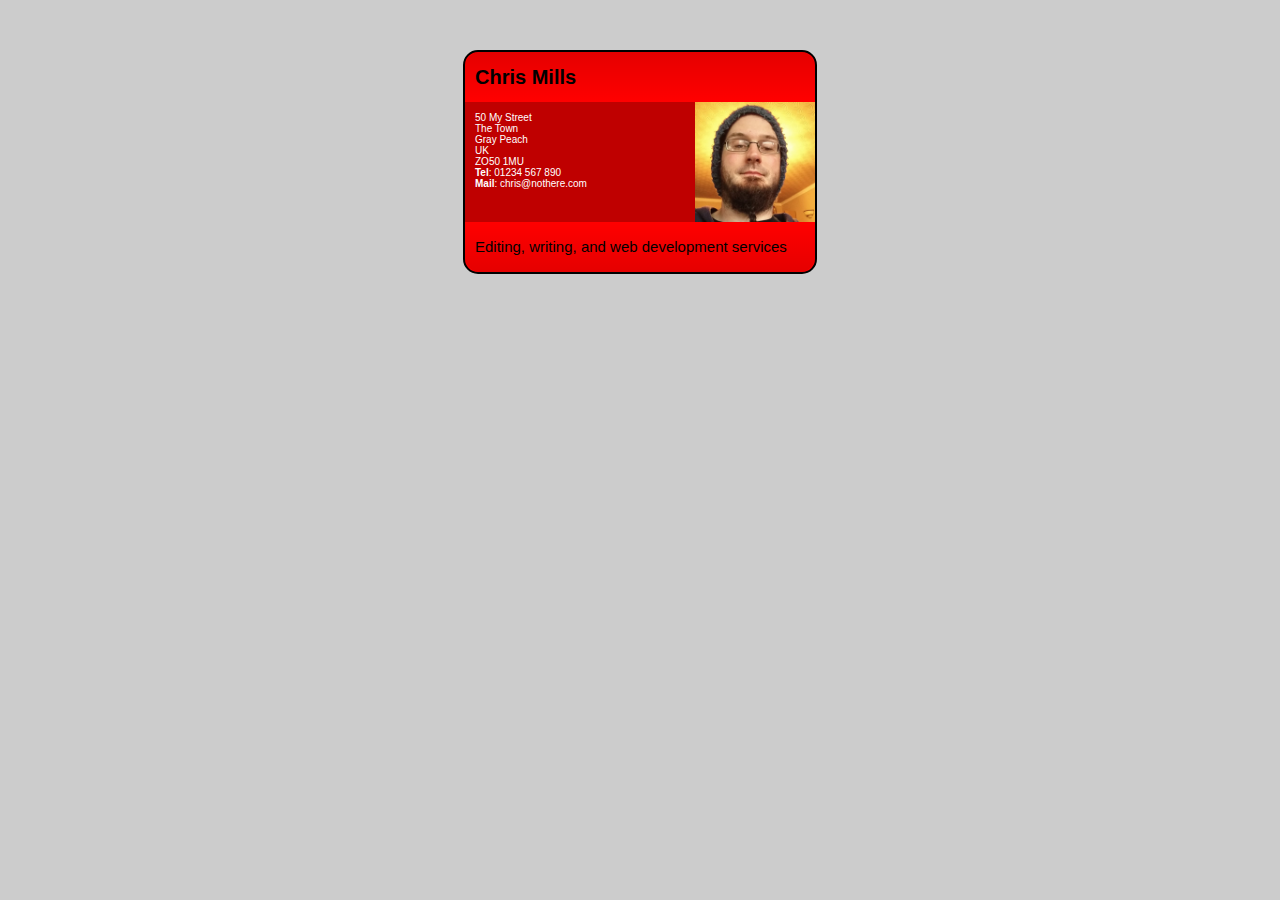
<file: CSS-ex1-business-card/index.html>
<!DOCTYPE html>
<html>
  <head>
    <meta charset="utf-8">
    <title>Fundamental CSS comprehension</title>
    <link rel="stylesheet" type="text/css" href="style.css">
  </head>
  <body>

  <section class="card">
    <header>
      <h2>Chris Mills</h2>
    </header>
    <article>
      <img src="chris.jpg" alt="A picture of Chris - a man with glasses, a beard, and a silly wooly hat">
      <p>50 My Street</br>
         The Town<br>
         Gray Peach<br>
         UK<br>
         ZO50 1MU<br>
        <strong>Tel</strong>: 01234 567 890<br>
        <strong>Mail</strong>: chris@nothere.com</p>
    </article>
    <footer>
      <p>Editing, writing, and web development services</p>
    </footer>
  </section>

  </body>
</html>
</file>
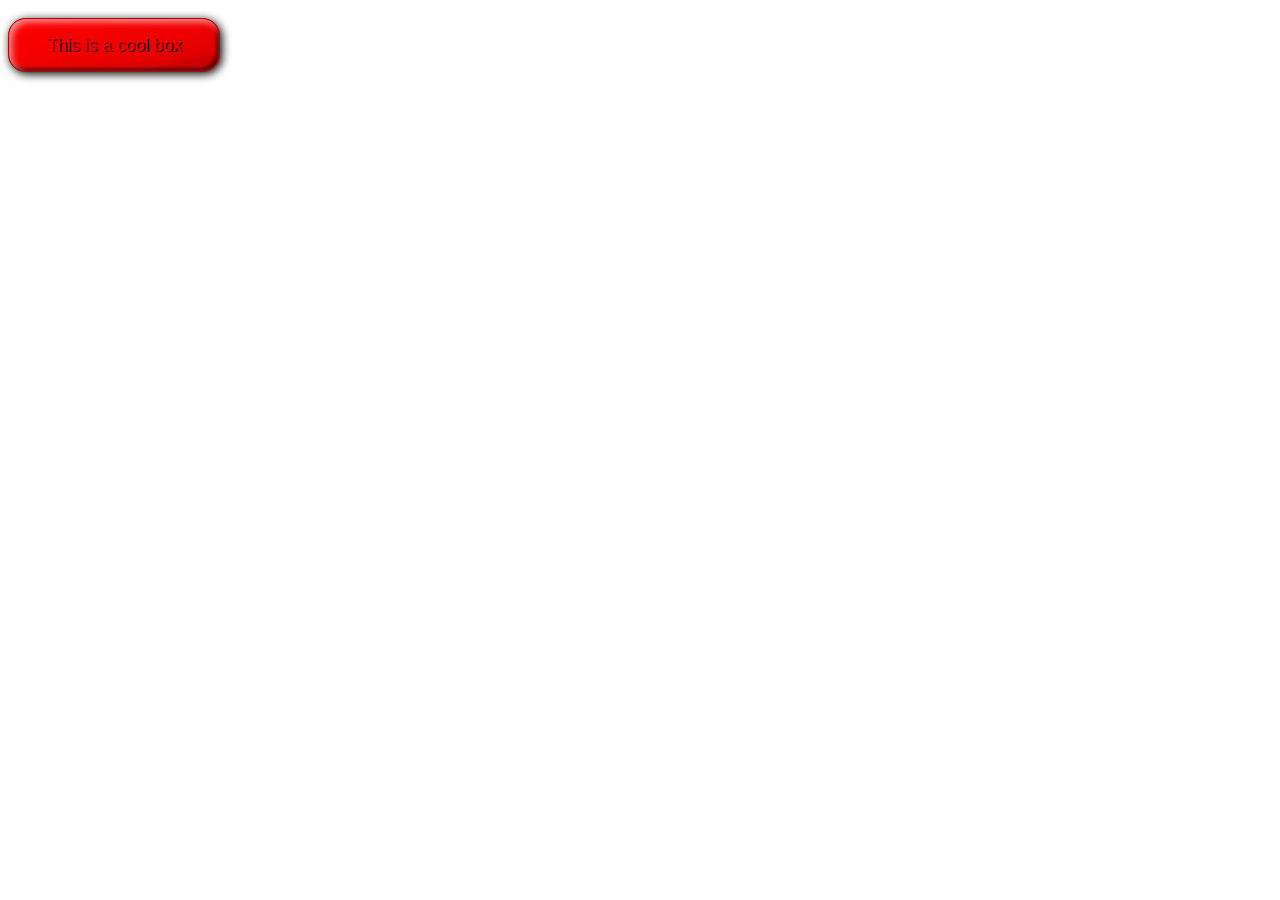
<file: CSS-ex2-button/index.html>
<!DOCTYPE html>
<html>
  <head>
    <meta charset="utf-8">
    <title>Cool box</title>
    <link rel="stylesheet" type="text/css" href="style.css">
  </head>
  <body>
      <p>This is a cool box</p>
  </body>
</html>
</file>
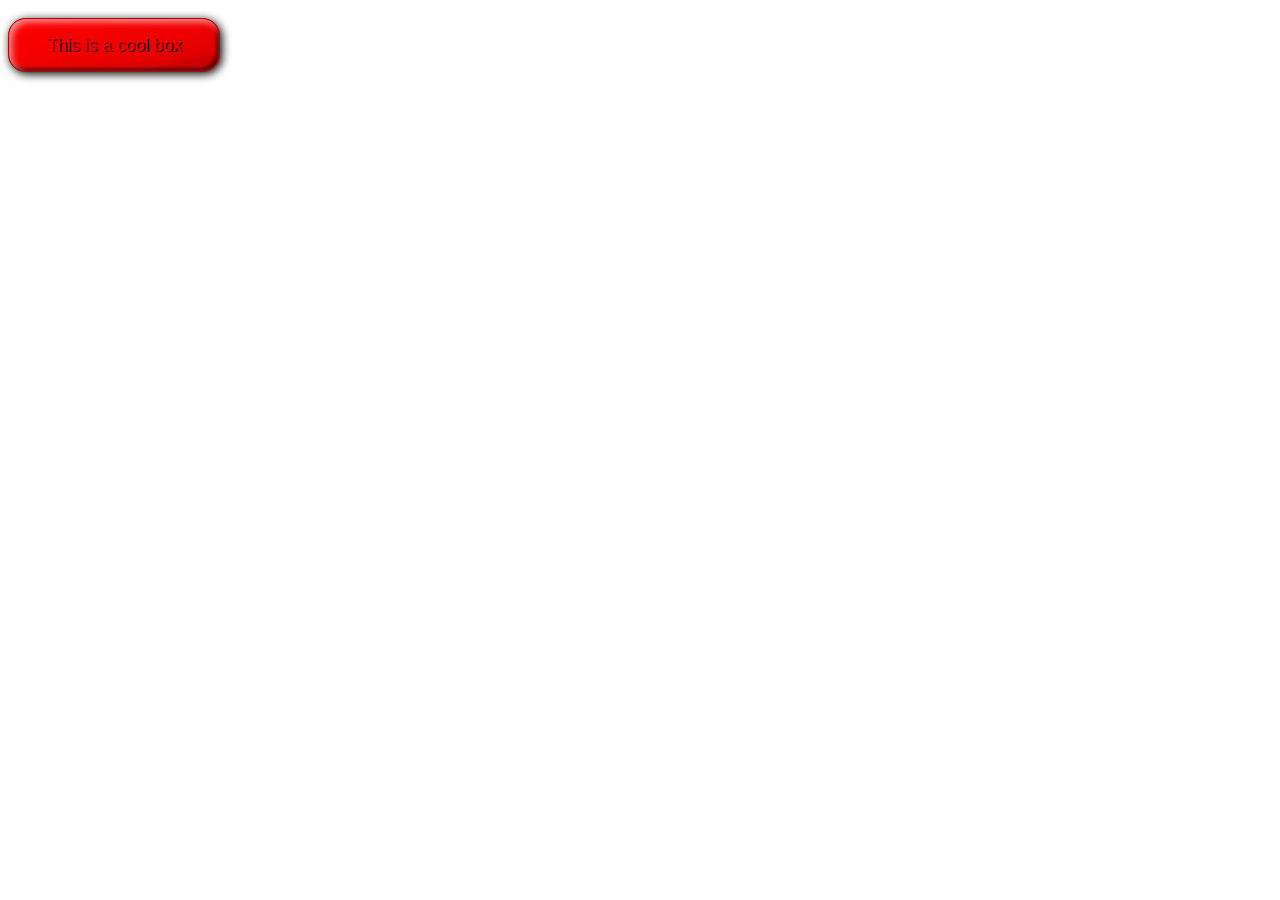
<file: css-ex2-cool-box/index.html>
<!DOCTYPE html>
<html>
  <head>
    <meta charset="utf-8">
    <title>Cool box</title>
    <link rel="stylesheet" type="text/css" href="style.css">
  </head>
  <body>
      <p>This is a cool box</p>
  </body>
</html>
</file>
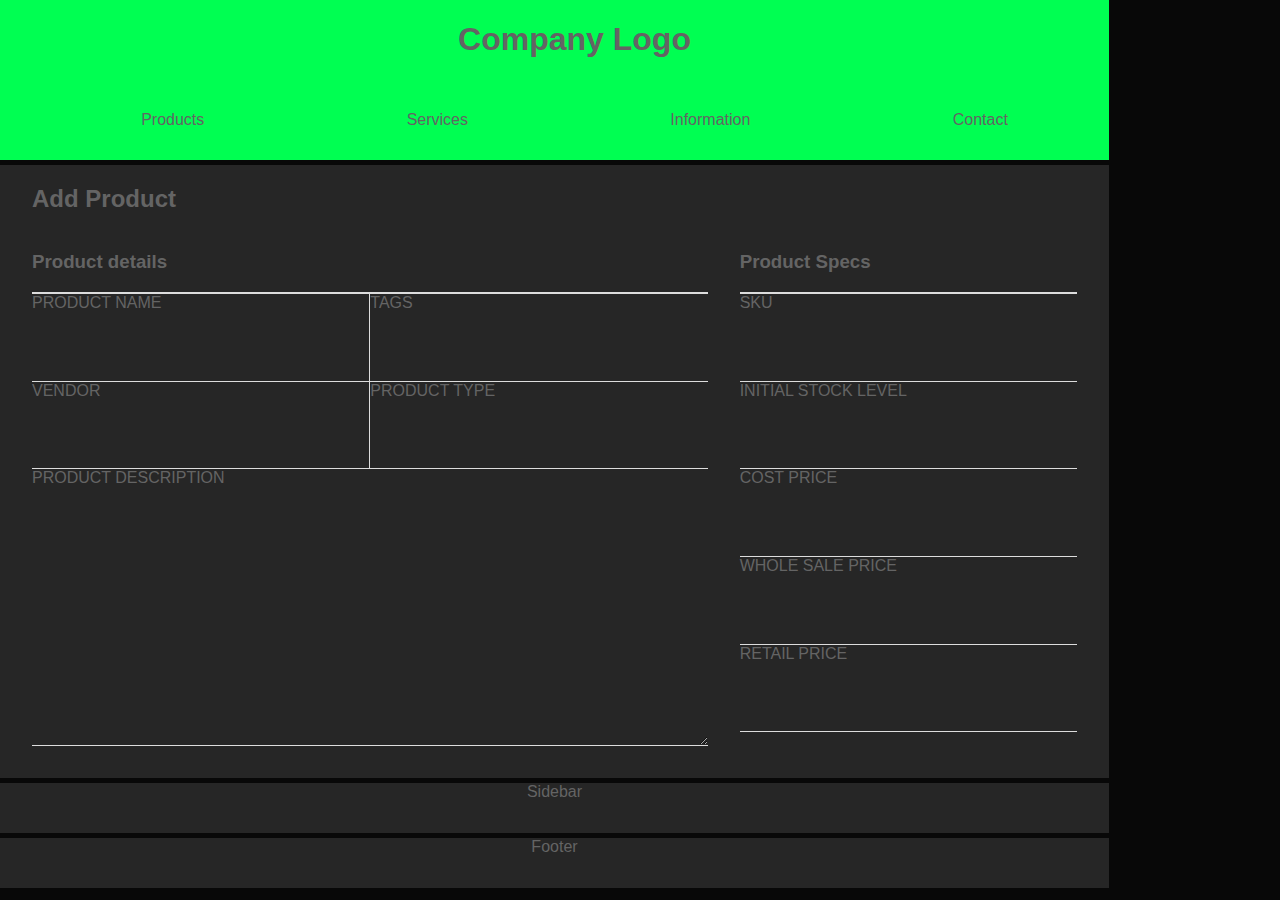
<file: CSS-ex3-layout-exercise/index.html>
<!doctype html>
<html>
    <head>
        <meta charset="utf-8">
        <title>CSS Layout exercise</title>
        <link rel="stylesheet" type="text/css" href="style.css">
    </head>
    <body class="grid">

        <header>
            
            <ul class="headerbox">
                <h1>Company Logo</h1>
                <li>Products</li>
                <li>Services</li>
                <li>Information</li>
                <li>Contact</li>
            </ul>
        </header>

        <section>
            <h2>Add Product</h2>
            <div class="sectioncontent">
                <div class="details-left">
                    <h3>Product details</h3>
                    <div id="topborder">
                        <div class="twoboxes">
                            <div class="detailfield">
                                <label>PRODUCT NAME</label>
                                <input type="textarea">
                            </div>
                            <div class="detailfield" id="leftborder">
                                <label>TAGS</label>
                                <input type="textarea">
                            </div>
                        </div>
                        <div class="twoboxes">
                            <div class="detailfield">
                                <label>VENDOR</label>
                                <input type="textarea">
                            </div>
                            <div class="detailfield" id="leftborder">
                                <label>PRODUCT TYPE</label>
                                <input type="textarea">
                            </div>
                        </div>
                        <div class="detailfield">
                            <label>PRODUCT DESCRIPTION</label>
                            <textarea></textarea>
                        </div>
                    </div>
                </div>


                <div class="">
                    <h3>Product Specs</h3>
                    <div id="topborder">
                        <div class="detailfield">
                            <label>SKU</label>
                            <input type="textarea">
                        </div>
                        <div class="detailfield">
                            <label>INITIAL STOCK LEVEL</label>
                            <input type="textarea">
                        </div>
                        <div class="detailfield">
                            <label>COST PRICE</label>
                            <input type="textarea">
                        </div>
                        <div class="detailfield">
                            <label>WHOLE SALE PRICE</label>
                            <input type="textarea">
                        </div>
                        <div class="detailfield">
                            <label>RETAIL PRICE</label>
                            <input type="textarea">
                        </div>
                    </div>
                </div>
            </div>
            
        </section>

        <aside>Sidebar</aside>

        <footer>Footer</footer>

    </body>
</html>
</file>
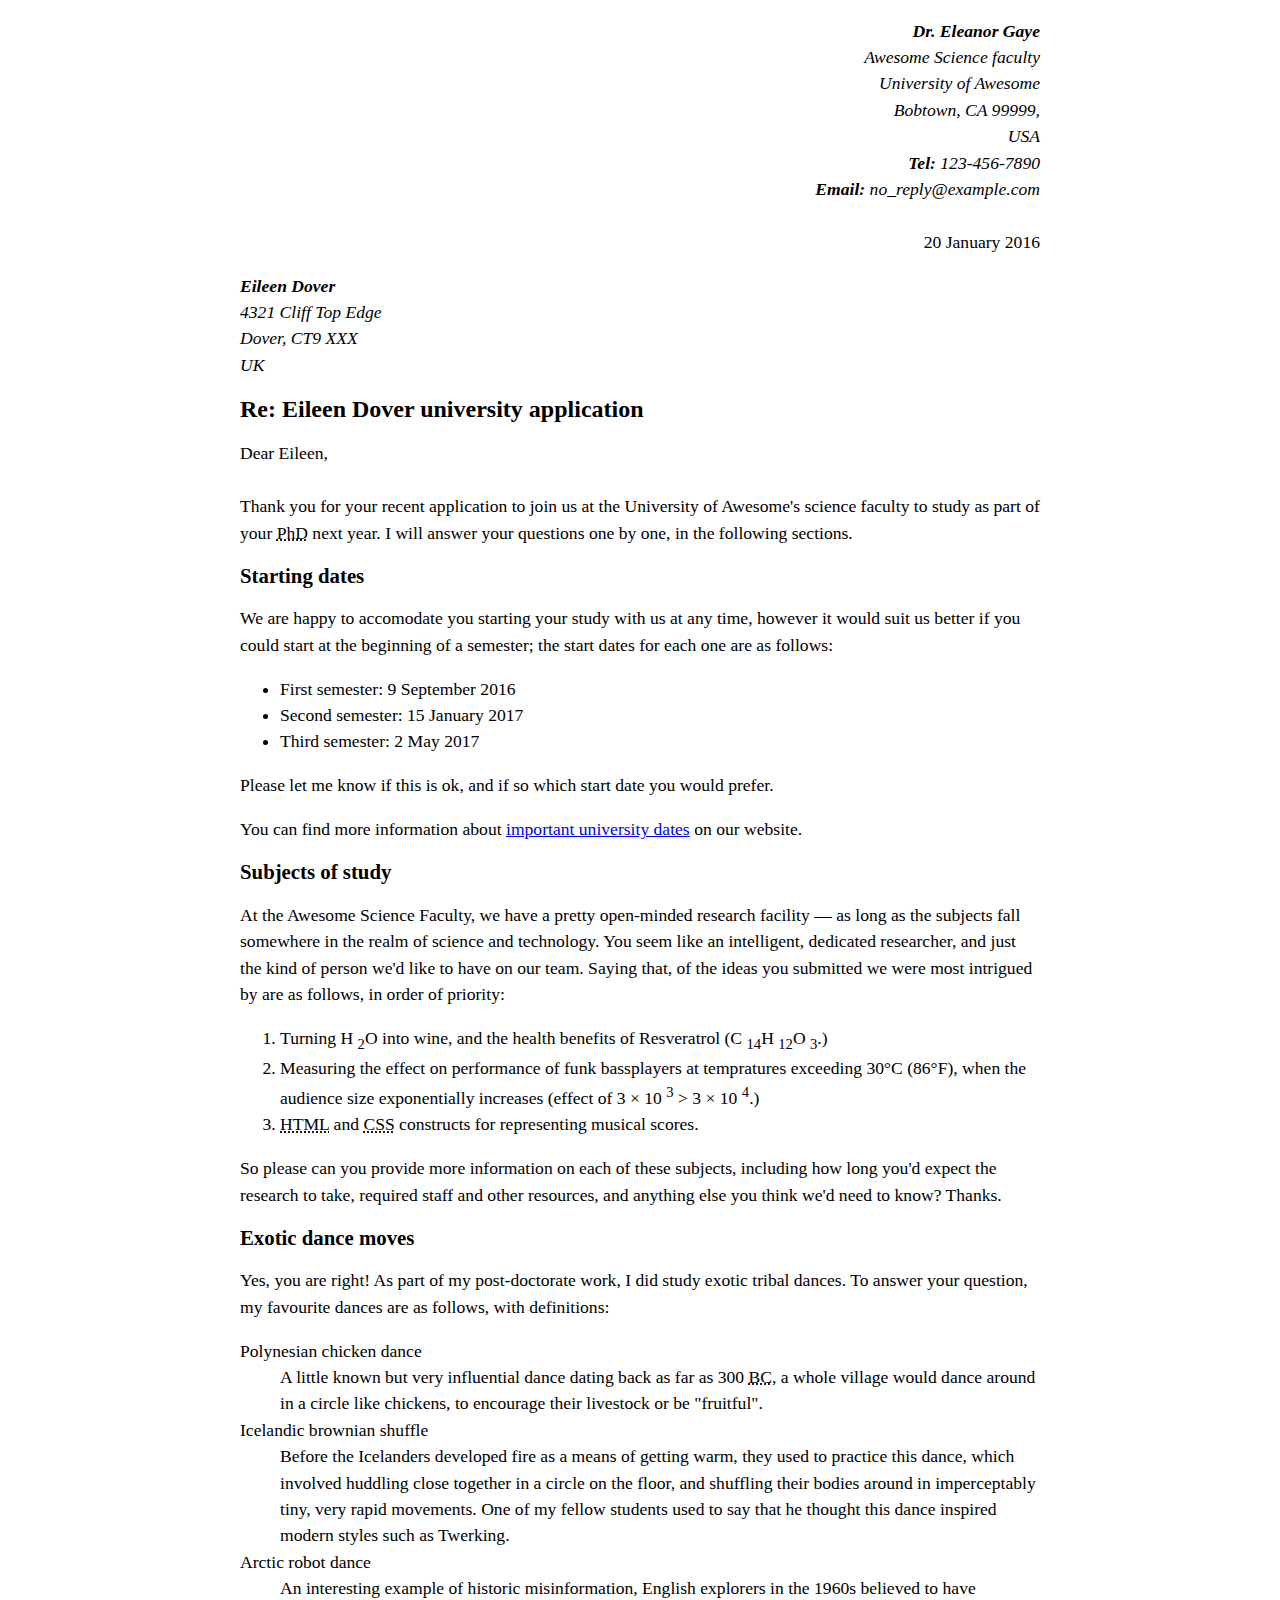
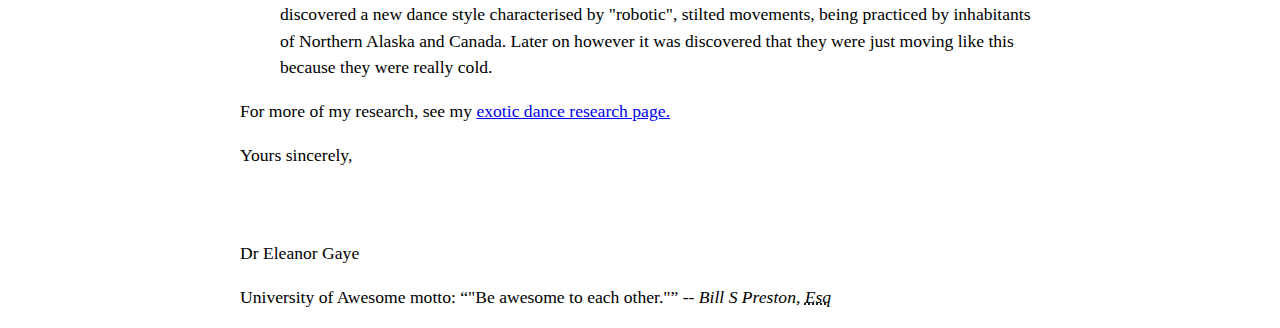
<file: HTML-ex1-letter/index.html>
<!DOCTYPE html>
<html lang="en">

<head>
    <title>Letter</title>
    <link rel="stylesheet" type="text/css" href="style.css">
    <meta charset="UTF-8">
    <meta name="author" content="Dr. Eleanor Gaye">
</head>

<body>
    <p class="receiver-column">
        <i>
            <strong>Dr. Eleanor Gaye</strong>
            <br> Awesome Science faculty
            <br> University of Awesome
            <br> Bobtown, CA 99999,
            <br> USA
            <br>
            <strong>Tel:</strong> 123-456-7890
            <br>
            <strong>Email:</strong> no_reply@example.com
            <br>
        </i>
        <br>
        <time datetime="2016-01-20">20 January 2016</time>
    </p>
    <p>
        <i>
            <strong>Eileen Dover</strong>
            <br> 4321 Cliff Top Edge
            <br> Dover, CT9 XXX
            <br> UK
        </i>
    </p>

    <h1>Re: Eileen Dover university application</h1>
    <p>
        Dear Eileen,
        <br>
        <br> Thank you for your recent application to join us at the University of Awesome's science faculty to study as part
        of your
        <abbr title="Doctor of philosophy">PhD</abbr> next year. I will answer your questions one by one, in the following sections.
        <br>
    </p>

    <h2>Starting dates</h2>
    <p>
        We are happy to accomodate you starting your study with us at any time, however it would suit us better if you could start
        at the beginning of a semester; the start dates for each one are as follows:
    </p>
    <ul>
        <li>First semester:
            <time datetime="2016-09-09">9 September 2016</time>
        </li>
        <li>Second semester:
            <time datetime="2017-01-15">15 January 2017</time>
        </li>
        <li>Third semester:
            <time datetime="2016-05-02">2 May 2017</time>
        </li>
    </ul>
    <p>Please let me know if this is ok, and if so which start date you would prefer.</p>
    <p>You can find more information about
        <a href="dates.com">important university dates</a> on our website.</p>

    <h2>Subjects of study</h2>
    <p>At the Awesome Science Faculty, we have a pretty open-minded research facility — as long as the subjects fall somewhere
        in the realm of science and technology. You seem like an intelligent, dedicated researcher, and just the kind of
        person we'd like to have on our team. Saying that, of the ideas you submitted we were most intrigued by are as follows,
        in order of priority:</p>
    <ol>
        <li>Turning H
            <sub>2</sub>O into wine, and the health benefits of Resveratrol (C
            <sub>14</sub>H
            <sub>12</sub>O
            <sub>3</sub>.)</li>
        <li>Measuring the effect on performance of funk bassplayers at tempratures exceeding 30&deg;C (86&deg;F), when the audience
            size exponentially increases (effect of 3 &times; 10
            <sup>3</sup> &gt; 3 &times; 10
            <sup>4</sup>.)</li>
        <li>
            <abbr title="Hyper text markup language">HTML</abbr> and
            <abbr title="Cascading style sheets">CSS</abbr> constructs for representing musical scores.</li>
    </ol>
    <p>
        So please can you provide more information on each of these subjects, including how long you'd expect the research to take,
        required staff and other resources, and anything else you think we'd need to know? Thanks.
    </p>

    <h2>Exotic dance moves</h2>
    <p>Yes, you are right! As part of my post-doctorate work, I did study exotic tribal dances. To answer your question, my
        favourite dances are as follows, with definitions:</p>

    <dl>
        <dt>Polynesian chicken dance</dt>
        <dd>A little known but very influential dance dating back as far as 300
            <abbr title="Hyper text markup language">BC</abbr>, a whole village would dance around in a circle like chickens, to encourage their livestock or be "fruitful".</dd>
        <dt>Icelandic brownian shuffle</dt>
        <dd>Before the Icelanders developed fire as a means of getting warm, they used to practice this dance, which involved
            huddling close together in a circle on the floor, and shuffling their bodies around in imperceptably tiny, very
            rapid movements. One of my fellow students used to say that he thought this dance inspired modern styles such
            as Twerking.</dd>
        <dt>Arctic robot dance</dt>
        <dd>An interesting example of historic misinformation, English explorers in the 1960s believed to have discovered a new
            dance style characterised by "robotic", stilted movements, being practiced by inhabitants of Northern Alaska
            and Canada. Later on however it was discovered that they were just moving like this because they were really
            cold.</dd>
    </dl>
    <p>For more of my research, see my
        <a href="dance.com">exotic dance research page.</a>
    </p>
    <p>Yours sincerely,</p>
    <br>
    <br>
    <p>Dr Eleanor Gaye</p>
    <p>University of Awesome motto:
        <q>"Be awesome to each other."</q> --
        <cite>Bill S Preston,
            <abbr title="Esquire">Esq</abbr>
        </cite>
    </p>
</body>

</html>
</file>
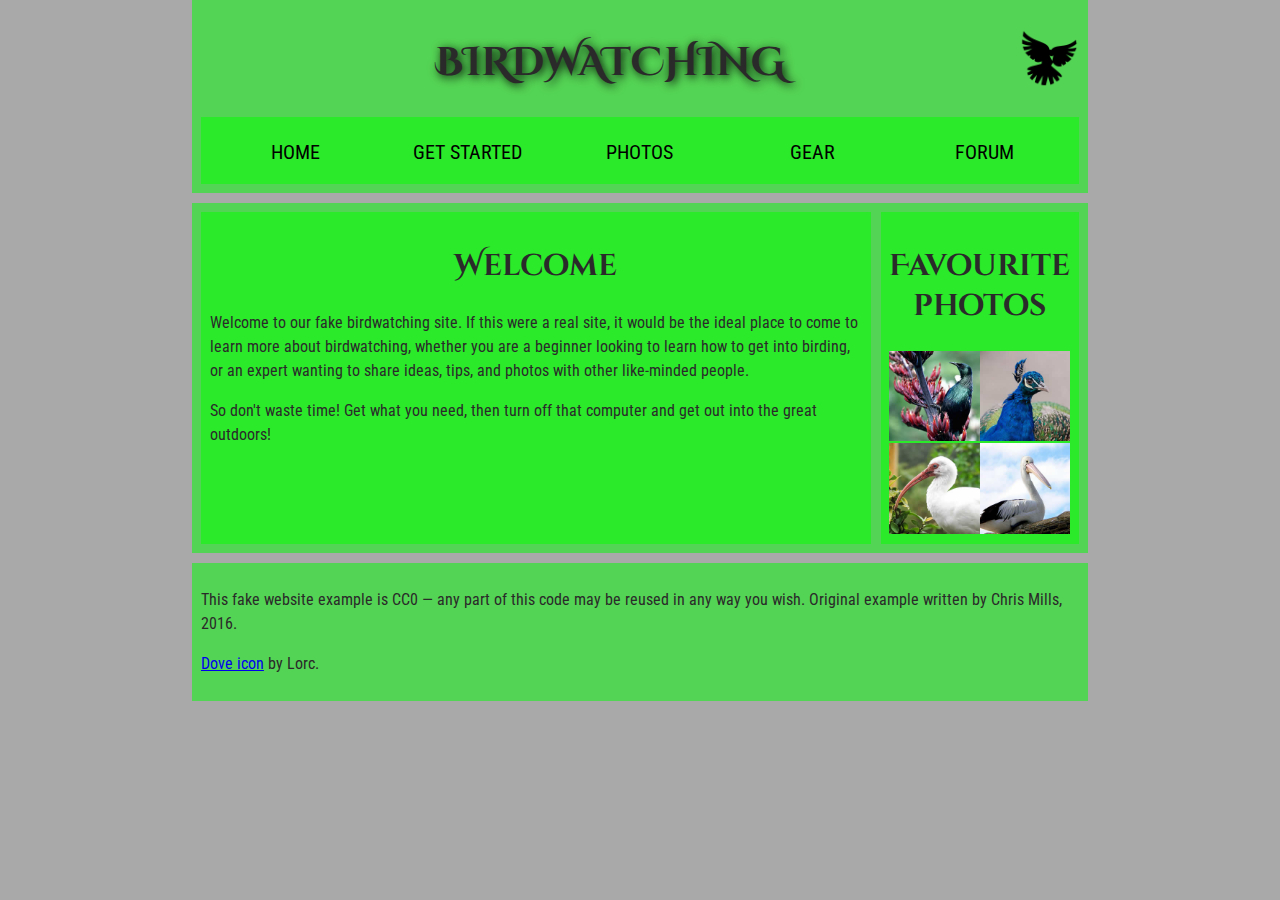
<file: HTML-ex2-birdwatching/index.html>
<!DOCTYPE html>
<html>

<head>
  <meta charset="utf-8">
  <title>Birdwatching</title>
  <link href="https://fonts.googleapis.com/css?family=Roboto+Condensed:300|Cinzel+Decorative:700" rel="stylesheet">
  <link rel="stylesheet" type="text/css" href="style.css">

  <!--[if lt IE 9]>
      <script src="//html5shiv.googlecode.com/svn/trunk/html5.js"></script>
    <![endif]-->
</head>

<body>
  <header>

    <h1>Birdwatching</h1>
    <img src="dove.png" alt="a simple dove logo">

    <nav>
      <ul>
        <li>
          <span>Home</span>
        </li>
        <li>
          <a href="#">Get started</a>
        </li>
        <li>
          <a href="#">Photos</a>
        </li>
        <li>
          <a href="#">Gear</a>
        </li>
        <li>
          <a href="#">Forum</a>
        </li>
      </ul>
    </nav>

  </header>

  <main>

    <article>

      <h2>Welcome</h2>
      <p>Welcome to our fake birdwatching site. If this were a real site, it would be the ideal place to come to learn more
        about birdwatching, whether you are a beginner looking to learn how to get into birding, or an expert wanting to
        share ideas, tips, and photos with other like-minded people.</p>
      <p>So don't waste time! Get what you need, then turn off that computer and get out into the great outdoors!</p>

    </article>

    <aside>

      <h2>Favourite photos</h2>
      <a href="favorite-1.jpg">
        <img src="favorite-1_th.jpg" alt="Small black bird, black claws, long black slender beak, links to larger version of the image">
      </a>
      <a href="favorite-2.jpg">
        <img src="favorite-2_th.jpg" alt="Top half of a pretty bird with bright blue plumage on neck, light colored beak, blue headdress, links to larger version of the image">
      </a>
      <a href="favorite-3.jpg">
        <img src="favorite-3_th.jpg" alt="Top half of a large bird with white plumage, very long curved narrow light colored break, links to larger version of the image">
      </a>
      <a href="favorite-4.jpg">
        <img src="favorite-4_th.jpg" alt="Large bird, mostly white plumage with black plumage on back and rear, long straight white beak, links to larger version of the image">
      </a>

    </aside>

  </main>

  <footer>

    <p>This fake website example is CC0 — any part of this code may be reused in any way you wish. Original example written
      by Chris Mills, 2016.</p>
    <p>
      <a href="http://game-icons.net/lorc/originals/dove.html">Dove icon</a> by Lorc.</p>

  </footer>

</body>

</html>
</file>
<file: CSS-ex1-business-card/style.css>
/*general page styles*/
body {
  margin: 0;
}

html {
  font-family: 'Helvetica neue', Arial, 'sans serif';
  font-size: 10px;
  background-color: #ccc;
}

/*styles for setup of the card container*/
.card{
  width: 35em;
  height: 22em;
  margin: 5em auto;
  background-color: red;
  border: 0.2em solid black;
  border-radius: 1.5em;
}

.card h2, .card p{
  margin: 0;
}

/*styles for header and footer*/
.card footer, header{
  height: 3em;
  padding: 1em;
}

.card header{
  background-image: linear-gradient(to bottom,rgba(0,0,0,0.1), rgba(0,0,0,0));
  border-radius: 1.5em 1.5em 0 0;
}

.card footer{
  background-image: linear-gradient(to bottom,rgba(0,0,0,0), rgba(0,0,0,0.1));
  border-radius: 0 0 1.5em 1.5em;
}

.card header h2 {
  font-size: 2em;
  line-height: 1.5;
}

.card footer p {
  font-size: 1.5em;
  line-height: 2;
}

/*styles for main business card contents*/
.card article img{
  max-height: 100%;
  float: right;
}

.card article {
  height: 12em;
  background-color: rgba(0,0,0,0.25);
}

.card article p {
  padding: 1em;
  color: white;
}
</file>
<file: CSS-ex2-button/style.css>
html {
  font-family: sans-serif;
  font-size: 62.5%;
}

p {
    width: 12em;
    height: 3em;
    text-align: center;
    line-height: 3em;
    /*I changed the general font size of the document to 10px (62.5%) and the font size of the p to 1.75rem to make it 17.5px.*/
    font-size: 1.75rem;
    background-color: red;
    color: red;
    text-shadow: 1.3px 1.3px black;
    border-radius: 1em;
    border: 1px solid rgb(190, 0, 0);
    background-image: linear-gradient(to top left, rgba(0, 0, 0, 0.2), rgba(0, 0, 0, 0.2), 30%, rgba(0, 0, 0, 0));
    box-shadow: inset 3px 3px 7px rgba(255, 255, 255, 0.6), inset -3px -3px 3px rgba(0, 0, 0, 0.6), 2px 2px 10px black;
}
</file>
<file: css-ex2-cool-box/style.css>
html {
  font-family: sans-serif;
  font-size: 62.5%;
}

p {
    width: 12em;
    height: 3em;
    text-align: center;
    line-height: 3em;
    /*I changed the general font size of the document to 10px (62.5%) and the font size of the p to 1.75rem to make it 17.5px.*/
    font-size: 1.75rem;
    background-color: red;
    color: red;
    text-shadow: 1.3px 1.3px black;
    border-radius: 1em;
    border: 1px solid rgb(190, 0, 0);
    background-image: linear-gradient(to top left, rgba(0, 0, 0, 0.2), rgba(0, 0, 0, 0.2), 30%, rgba(0, 0, 0, 0));
    box-shadow: inset 3px 3px 7px rgba(255, 255, 255, 0.6), inset -3px -3px 3px rgba(0, 0, 0, 0.6), 2px 2px 10px black;
}
</file>
<file: CSS-ex3-layout-exercise/style.css>
.headerbox {
    display: flex;
    flex-flow: row wrap;
    justify-content: space-between;
    margin: 0;
  }

.grid {
    margin: 0;
    display: grid;
    grid-template-columns: 3fr 1fr;
    grid-auto-rows: minmax(50px, auto);
    grid-gap: 5px;
    grid-template-areas: 
        "header  header"
        "section aside"
        "section aside"
        "section aside"
        "footer  footer";
    color: #646464;
    font-family: sans-serif;
    background-color: #080808;
}

header {
    grid-area: header;
    background-color: #00ff52;
}

h1 {
    flex: 1 1 30em;
}

li {
    flex: 1 1 auto;
    text-align: center;
    line-height: 5em;
}

section {
    grid-area: section;
    background-color: #262626;
    padding: 0em 2em 2em 2em;
    min-height: 34em;
}

aside {
    grid-area: aside;
    background-color: #262626;
    text-align: center;
}

footer {
    grid-area: footer;
    background-color: #262626;
    text-align: center;
}

ul {
    list-style-type: none;
}

li:hover{
    background-color: white;
}

input[type=textarea]{
    background-color: #262626;
    border: 0;
    width: 25em;
    color: white;
    height: 5em;
}

textarea{
    background-color: #262626;
    color: white;
    border: 0;
    height:19em;
}


.sectioncontent{
    display: flex;
    flex: auto;
    /*border: 1px solid #dddddd;*/
}

.detailfield{
    background-color: #262626;
    display: flex;
    flex-direction: column;
    border-bottom: 1px solid #dddddd;
}

.detailfield:hover{
    background-color: #3b3b3b;
}

.detailfield:hover > input{
    background-color: #3b3b3b;
}

.detailfield:hover > textarea{
    background-color: #3b3b3b;
}

.details-left{
    margin-right: 2em;
}

.twoboxes{
    display: flex;
}

.twoboxes:last-child{
    border-left: 1px solid #dddddd;
}

#topborder{
    border-top: 2px solid #dddddd;
}

#leftborder{
    border-left: 1px solid #dddddd;
}

@media (min-width:1000px) and (max-width:1299px){
    .grid {
        margin: 0;
        display: grid;
        grid-auto-rows: minmax(50px, auto);
        grid-gap: 5px;
        grid-template-areas: 
            "header"
            "section"
            "aside"
            "footer";
        color: #646464;
        font-family: sans-serif;
        background-color: #080808;
    }
    header{
        text-align: center;
    }
    h1{
        flex: 1 1 100%;
    }
}

@media (min-width:0px) and (max-width:999px){
    .grid {
        margin: 0;
        display: grid;
        grid-auto-rows: minmax(50px, auto);
        grid-gap: 5px;
        grid-template-areas: 
            "header"
            "section"
            "aside"
            "footer";
        color: #646464;
        font-family: sans-serif;
        background-color: #080808;
    }

    .sectioncontent{
        display: grid;
    }

    header{
        text-align: center;
    }
    

}
</file>
<file: HTML-ex1-letter/style.css>
body {
  max-width: 800px;
  margin: 0 auto;
}

.receiver-column {
  text-align: right;
}

h1 {
  font-size: 1.5em;
}

h2 {
  font-size: 1.3em;
}

p,ul,ol,dl,address {
  font-size: 1.1em;
}

p, li, dd, dt, address {
  line-height: 1.5;
}
</file>
<file: HTML-ex2-birdwatching/style.css>
/* || General setup */

html, body {
  margin: 0;
  padding: 0;
}

html {
  font-size: 10px;
  background-color: #a9a9a9;
}

body {
  width: 70%;
  min-width: 800px;
  margin: 0 auto;
}

/* || typography */

h1, h2, h3 {
  font-family: 'Cinzel Decorative', cursive;
  color: #2a2a2a;
}

p, input, li {
  font-family: 'Roboto Condensed', sans-serif;
  color: #2a2a2a;
}

h1 {
  font-size: 4rem;
  text-align: center;
  text-shadow: 2px 2px 10px black;
}

h2 {
  font-size: 3rem;
  text-align: center;
}

h3 {
  font-size: 2.2rem;
}

p, li {
  font-size: 1.6rem;
  line-height: 1.5;
}

/* || header layout */

header {
  margin-bottom: 10px;
  display: flex;
  flex-flow: row wrap;
}

body > * {
  background-color: red;
  padding: 1%;
}

main, header, nav, article, aside, footer, section {
  background-color: rgba(0,255,0,0.5);
  padding: 1%;
}

h1 {
  flex: 5;
  text-transform: uppercase;
}

header img {
  display: block;
  height: 60px;
  padding-top: 20.15px;
}

nav {
  height: 50px;
  flex: 100%;
  display: flex;
}

nav ul {
  padding: 0;
  list-style-type: none;
  flex: 2;
  display: flex;
}

nav li {
  display: inline;
  text-align: center;
  flex: 1;
}

nav a, nav span {
  display: inline-block;
  font-size: 2rem;
  height: 3rem;
  line-height: 1.7;
  text-transform: uppercase;
  text-decoration: none;
  color: black;

}

/* || main layout */

main {
  display: flex;
}

article {
  flex: 4;
}

aside {
  flex: 1;
  margin-left: 10px;
  padding: 1%;
}

aside a {
  display: block;
  float: left;
  width: 50%;
}

aside img {
  max-width: 100%;
}

footer {
  margin-top: 10px;
}
</file>
